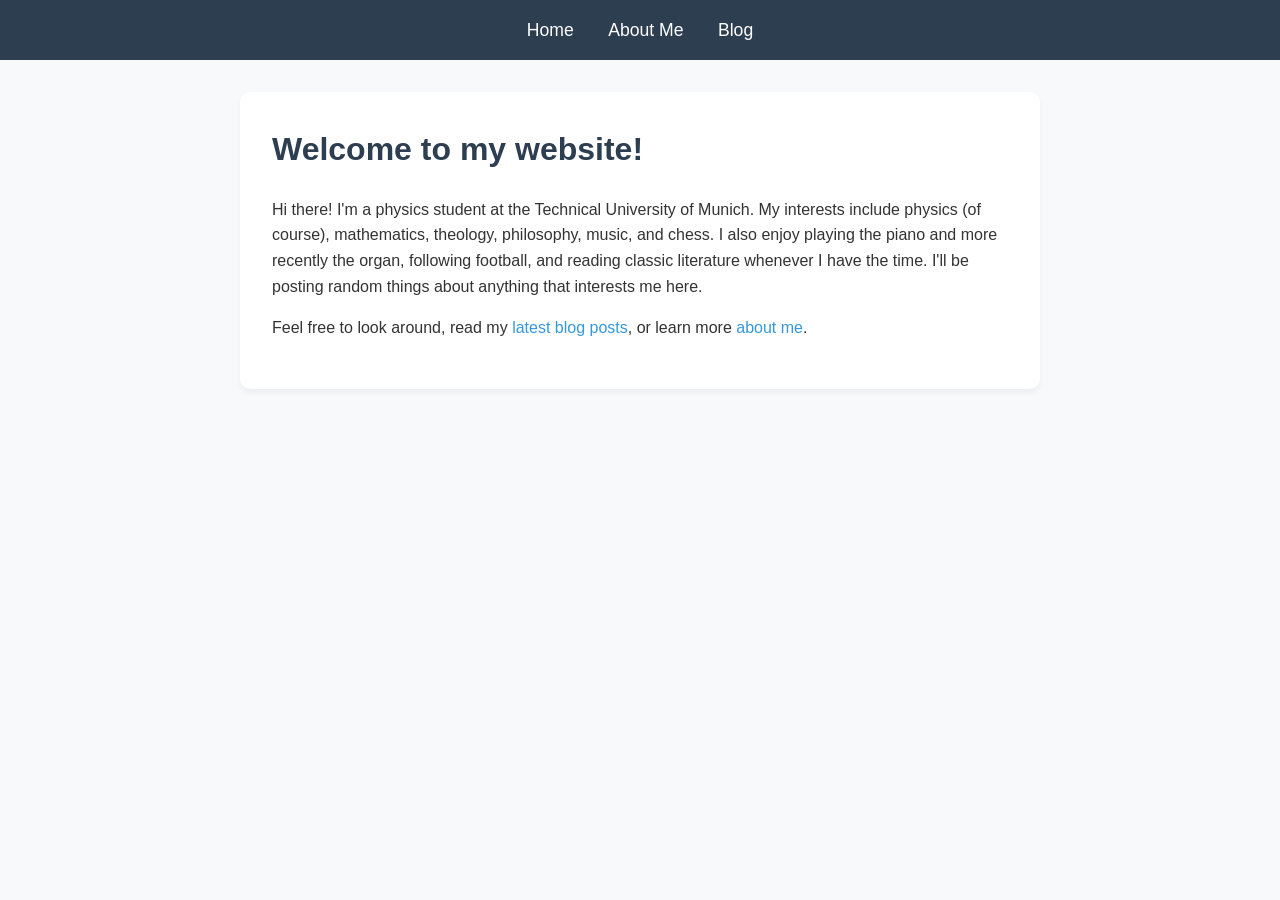
<file: index.html>
<!DOCTYPE html>
<html lang="en">
<head>
    <meta charset="UTF-8">
    <meta name="viewport" content="width=device-width, initial-scale=1.0">
    <title>Home | My Website</title>
    <link rel="stylesheet" href="style.css">
</head>
<body>

    <nav>
        <a href="index.html">Home</a>
        <a href="about.html">About Me</a>
        <a href="blog.html">Blog</a>
    </nav>

    <div class="container">
        <div class="card">
            <h1>Welcome to my website! </h1>
            <p>Hi there! I'm a physics student at the Technical University of Munich. My interests include physics (of course), mathematics, theology, philosophy, music, and chess. 
            I also enjoy playing the piano and more recently the organ, following football, and reading classic literature whenever I have the time.
            I'll be posting random things about anything that interests me here.</p>
            <p>Feel free to look around, read my <a href="blog.html">latest blog posts</a>, or learn more <a href="about.html">about me</a>.</p>
        </div>
    </div>

</body>
</html>
</file>
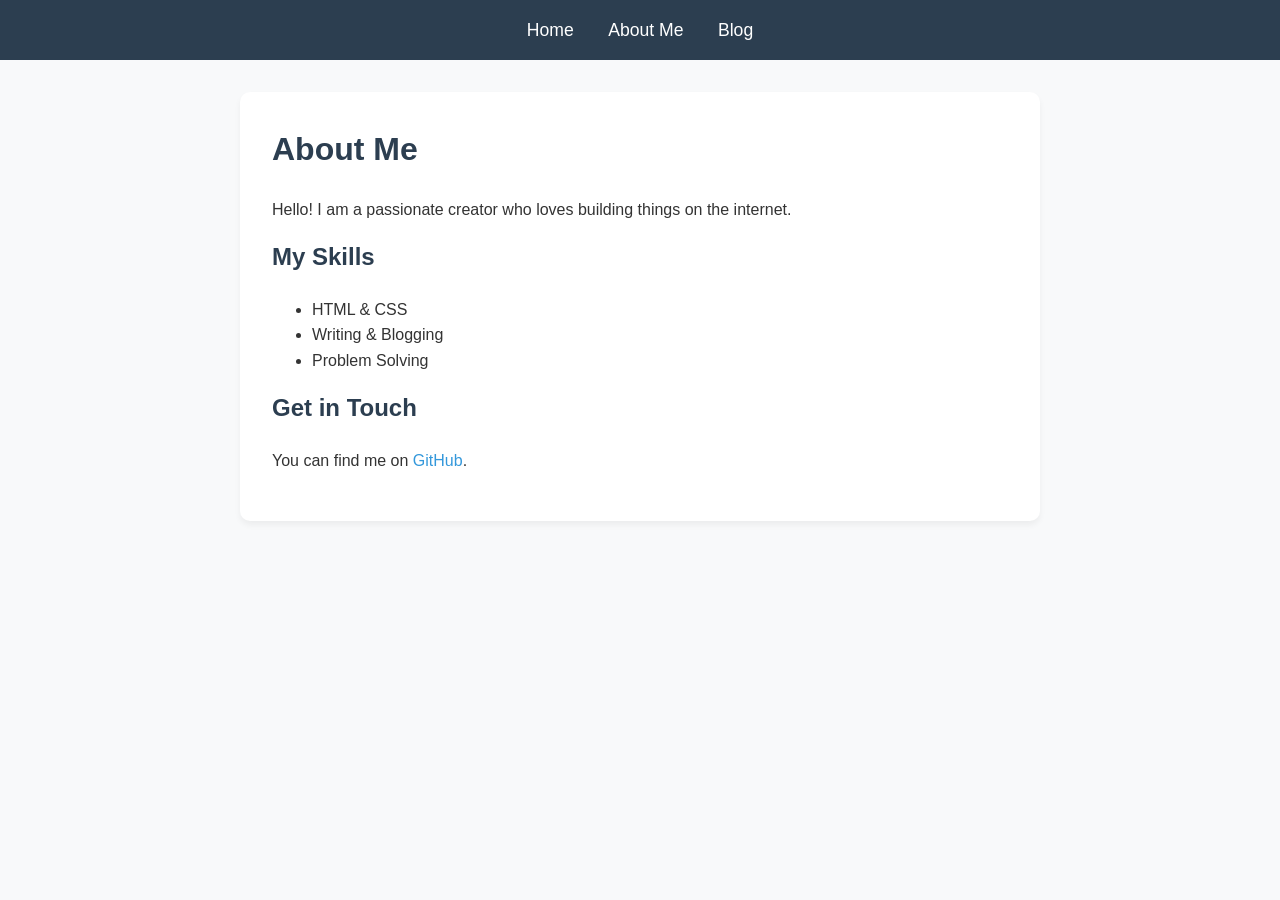
<file: about.html>
<!DOCTYPE html>
<html lang="en">
<head>
    <meta charset="UTF-8">
    <meta name="viewport" content="width=device-width, initial-scale=1.0">
    <title>About Me | My Website</title>
    <link rel="stylesheet" href="style.css">
</head>
<body>

    <nav>
        <a href="index.html">Home</a>
        <a href="about.html">About Me</a>
        <a href="blog.html">Blog</a>
    </nav>

    <div class="container">
        <div class="card">
            <h1>About Me</h1>
            <p>Hello! I am a passionate creator who loves building things on the internet.</p>
            
            <h2>My Skills</h2>
            <ul>
                <li>HTML & CSS</li>
                <li>Writing & Blogging</li>
                <li>Problem Solving</li>
            </ul>

            <h2>Get in Touch</h2>
            <p>You can find me on <a href="https://github.com/yourusername" target="_blank">GitHub</a>.</p>
        </div>
    </div>

</body>
</html>
</file>
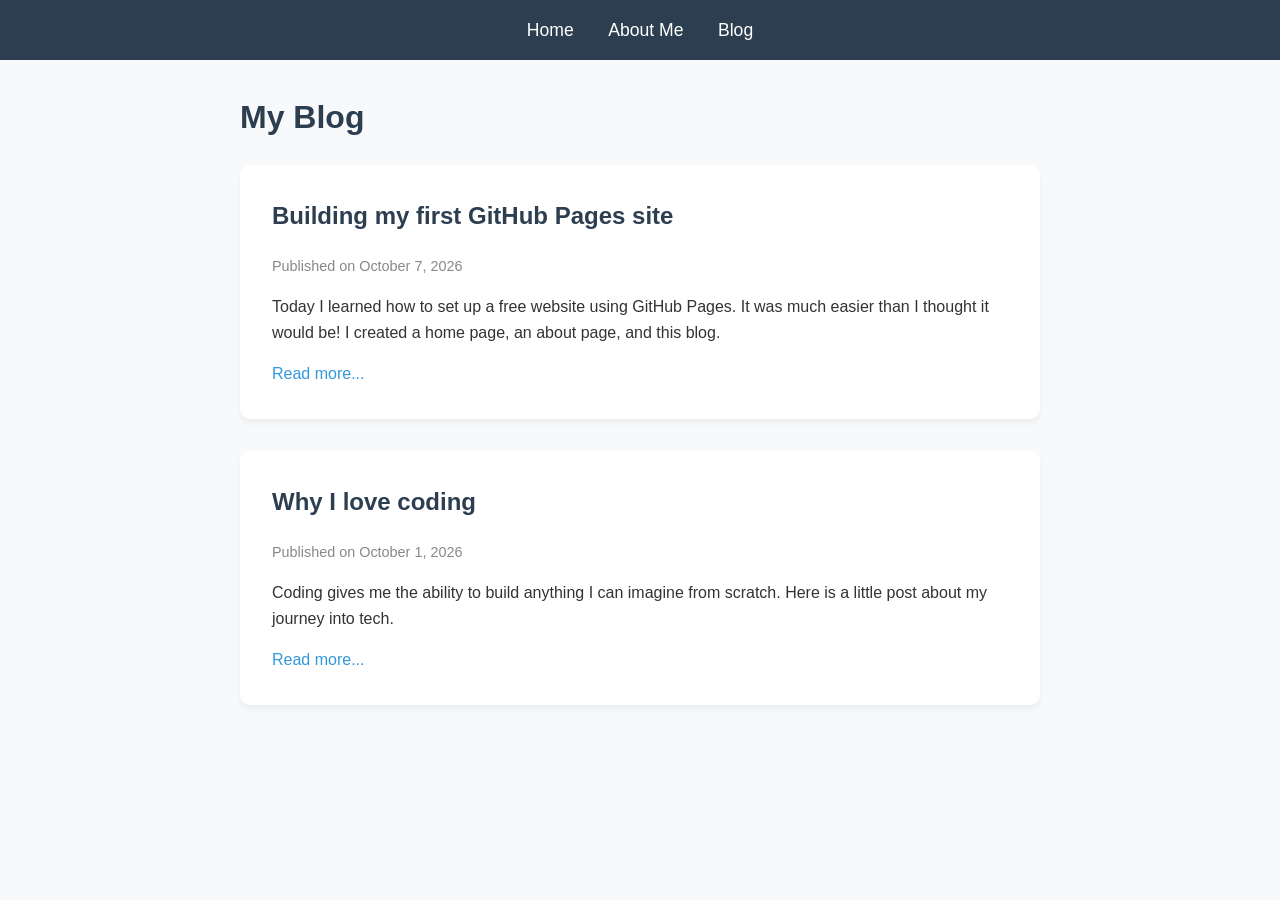
<file: bolg.html>
<!DOCTYPE html>
<html lang="en">
<head>
    <meta charset="UTF-8">
    <meta name="viewport" content="width=device-width, initial-scale=1.0">
    <title>Blog | My Website</title>
    <link rel="stylesheet" href="style.css">
</head>
<body>

    <nav>
        <a href="index.html">Home</a>
        <a href="about.html">About Me</a>
        <a href="blog.html">Blog</a>
    </nav>

    <div class="container">
        <h1>My Blog</h1>
        
        <div class="card">
            <h2>Building my first GitHub Pages site</h2>
            <div class="blog-post-date">Published on October 7, 2026</div>
            <p>Today I learned how to set up a free website using GitHub Pages. It was much easier than I thought it would be! I created a home page, an about page, and this blog.</p>
            <a href="#">Read more...</a>
        </div>

        <div class="card">
            <h2>Why I love coding</h2>
            <div class="blog-post-date">Published on October 1, 2026</div>
            <p>Coding gives me the ability to build anything I can imagine from scratch. Here is a little post about my journey into tech.</p>
            <a href="#">Read more...</a>
        </div>
    </div>

</body>
</html>
</file>
<file: style.css>
:root {
    --primary-color: #2c3e50;
    --accent-color: #3498db;
    --bg-color: #f8f9fa;
    --text-color: #333333;
}

body {
    font-family: 'Segoe UI', Roboto, Helvetica, Arial, sans-serif;
    line-height: 1.6;
    margin: 0;
    padding: 0;
    background-color: var(--bg-color);
    color: var(--text-color);
}

/* Navigation Bar */
nav {
    background-color: var(--primary-color);
    padding: 1rem 0;
    text-align: center;
}

nav a {
    color: white;
    text-decoration: none;
    margin: 0 15px;
    font-size: 1.1rem;
    font-weight: 500;
    transition: color 0.3s ease;
}

nav a:hover {
    color: var(--accent-color);
}

/* Main Content Area */
.container {
    max-width: 800px;
    margin: 2rem auto;
    padding: 0 20px;
}

/* Cards for content */
.card {
    background-color: white;
    padding: 2rem;
    border-radius: 10px;
    box-shadow: 0 4px 6px rgba(0,0,0,0.05);
    margin-bottom: 2rem;
}

h1, h2, h3 {
    color: var(--primary-color);
    margin-top: 0;
}

.blog-post-date {
    color: #888;
    font-size: 0.9rem;
    margin-bottom: 1rem;
}

a {
    color: var(--accent-color);
    text-decoration: none;
}

a:hover {
    text-decoration: underline;
}
</file>
